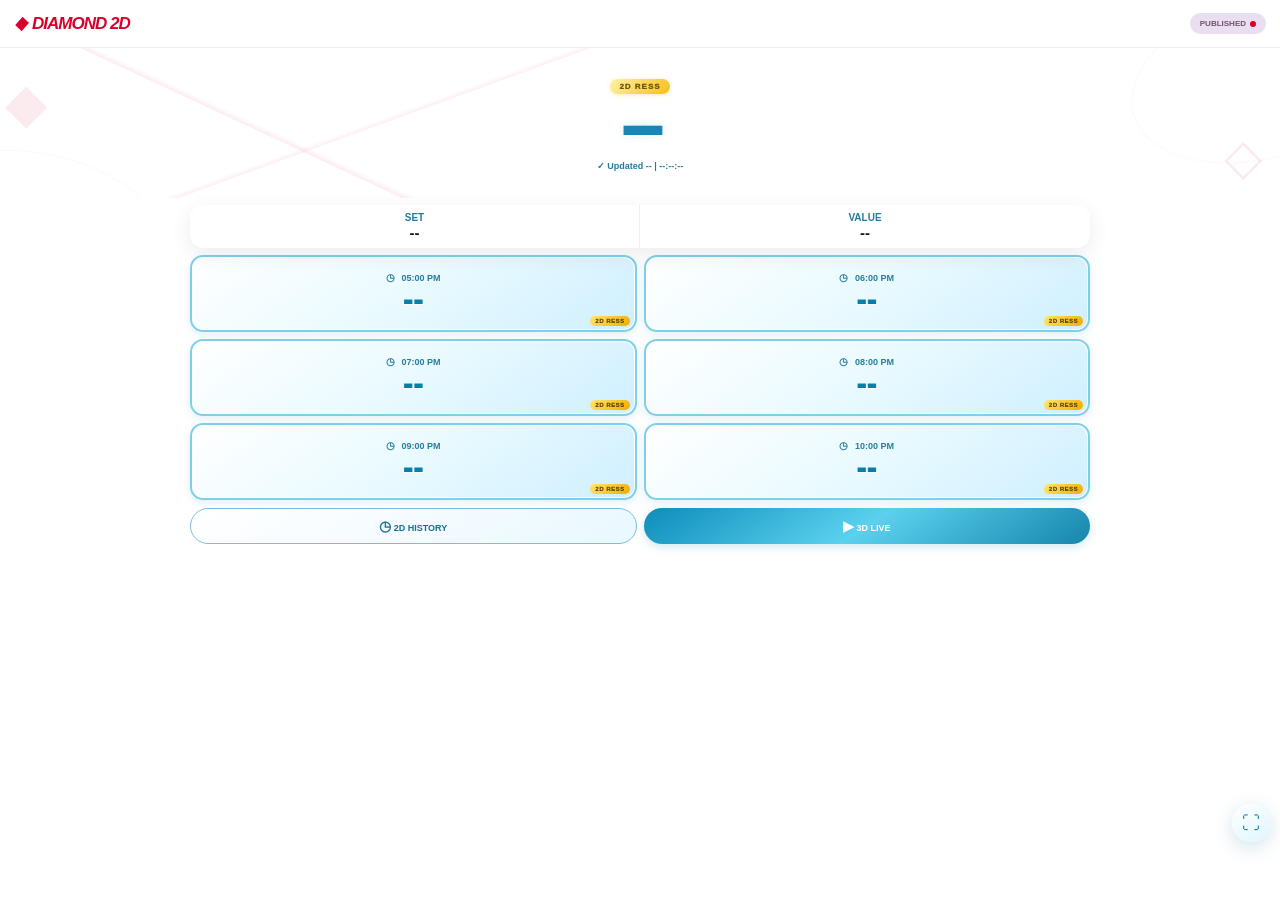
<file: index.html>
<!doctype html>
<html lang="en">
<head>
  <meta charset="UTF-8">
  <meta name="viewport" content="width=device-width, initial-scale=1.0, viewport-fit=cover">
  <meta name="theme-color" content="#ffffff">
  <meta name="mobile-web-app-capable" content="yes">
  <meta name="apple-mobile-web-app-capable" content="yes">
  <link rel="manifest" href="manifest.webmanifest">
  <title>Diamond 2D</title>
  <link rel="stylesheet" href="styles.css">
</head>
<body>
  <main class="app-shell">
    <header class="topbar">
      <div class="brand">
        <span class="brand-flag">◆</span>
        <span>DIAMOND <b>2D</b></span>
      </div>
      <div class="published">PUBLISHED <span></span></div>
    </header>

    <section class="hero">
      <div class="watermark watermark-one">◆</div>
      <div class="watermark watermark-two">◇</div>
      <div class="ress-label">2D RESS</div>
      <div class="main-number" id="mainNumber"><span>--</span></div>
      <div class="updated" id="updated">✓ Updated -- | --:--:--</div>
    </section>

    <section class="stats">
      <div class="stat-card">
        <small>SET</small>
        <strong id="setValue">--</strong>
      </div>
      <div class="stat-card">
        <small>VALUE</small>
        <strong id="valueValue">--</strong>
      </div>
    </section>

    <section class="slots" id="slots"></section>

    <section class="action-row">
      <button class="outline-btn" id="historyBtn"><span>◷</span> 2D HISTORY</button>
      <button class="live-btn" id="live3dBtn"><span>▶</span> 3D LIVE</button>
    </section>

    <section class="history hidden" id="history">
      <div class="history-title">2D HISTORY</div>
      <div id="historyList"><p>History records will appear here after results are saved.</p></div>
    </section>

    <section class="admin hidden" id="adminPanel">
      <div class="admin-titlebar">
        <span>DIAMOND 2D ADMIN</span>
        <button id="closeAdmin" class="close-admin">×</button>
      </div>
      <div class="admin-card">
        <div class="admin-current">
          <span>CURRENT LIVE</span>
          <b id="adminCurrentResult">--</b>
          <small id="adminCurrentMarket">SET -- · VALUE --</small>
        </div>
        <p class="admin-note">SAVE &amp; PUBLISH မနှိပ်မချင်း User App ရဲ့ Public Result မပြောင်းပါ။</p>
        <label>2D RESULT<input id="adminResult" inputmode="numeric" maxlength="2" placeholder="43"></label>
        <label>SET<input id="adminSet" inputmode="decimal" placeholder="7,952.84"></label>
        <label>VALUE<input id="adminValue" inputmode="decimal" placeholder="89,583.45"></label>
        <button id="saveAdmin" class="save-btn">SAVE &amp; PUBLISH</button>
        <div id="saveMessage" class="save-message"></div>
      </div>
    </section>
  </main>

  <button class="fullscreen-fab" id="fullscreenBtn" aria-label="Full screen">⛶</button>

  <script src="app.js"></script>
</body>
</html>
</file>
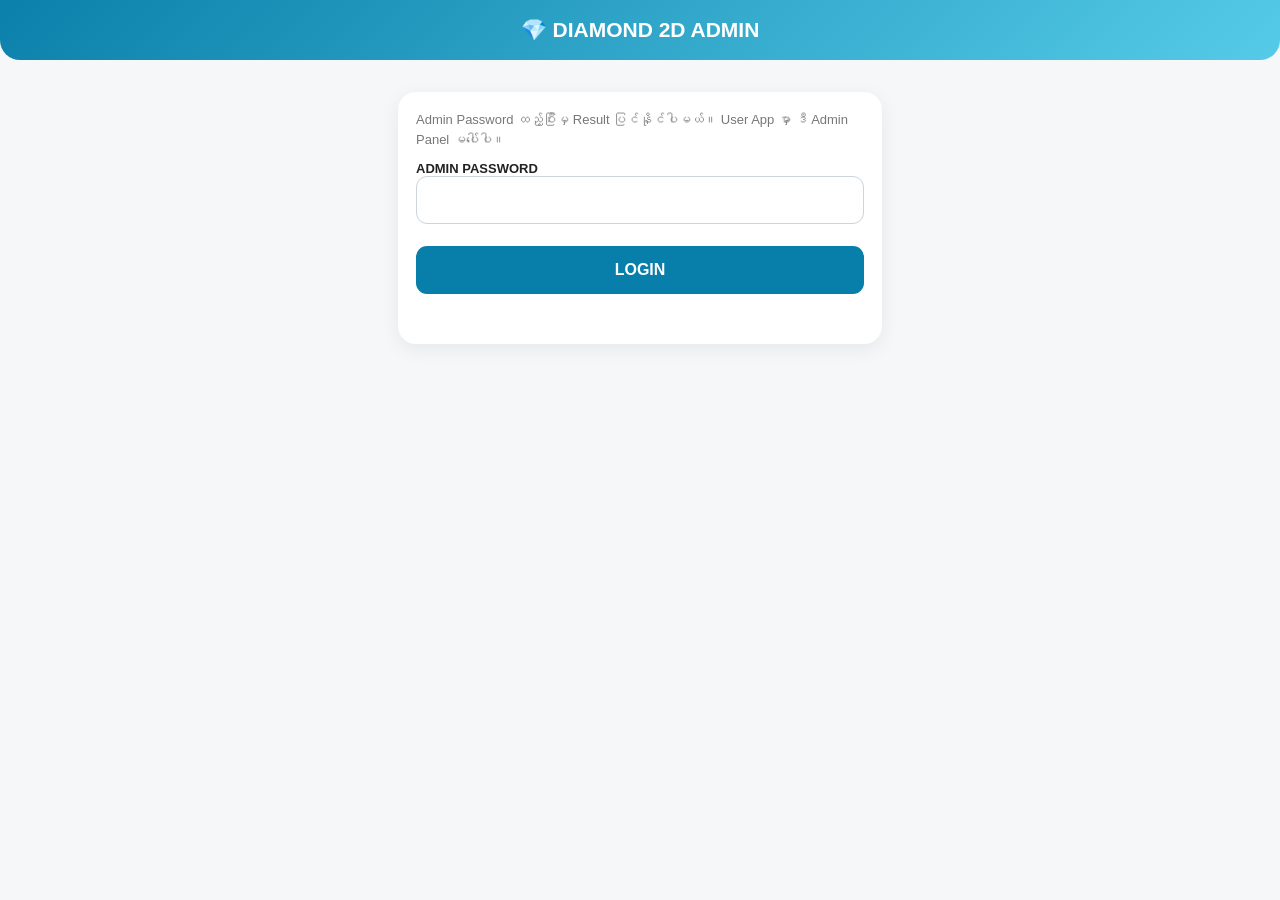
<file: admin.html>
<!doctype html>
<html lang="en">
<head>
<meta charset="utf-8">
<meta name="viewport" content="width=device-width,initial-scale=1">
<meta name="theme-color" content="#ffffff">
<title>Diamond 2D Admin</title>
<style>
*{box-sizing:border-box}body{margin:0;background:#f5f7f9;font-family:Arial,sans-serif;color:#222}
.wrap{max-width:520px;margin:0 auto;padding:18px}.head{background:linear-gradient(135deg,#0b80aa,#55cbe8);color:#fff;border-radius:0 0 20px 20px;padding:18px;font-size:21px;font-weight:900;text-align:center}
.card{background:#fff;border-radius:18px;padding:18px;margin-top:14px;box-shadow:0 5px 20px #0001}
label{display:block;font-weight:800;font-size:13px;margin:12px 0}input{width:100%;height:48px;border:1px solid #ccd5da;border-radius:11px;padding:10px 12px;font-size:17px}
button{width:100%;height:48px;border:0;border-radius:11px;background:#087faa;color:#fff;font-weight:900;font-size:16px;margin-top:10px}
.gold{background:linear-gradient(135deg,#ffe56b,#e8a800);color:#5c4600}.msg{text-align:center;margin-top:10px;font-weight:800;min-height:22px}.current{text-align:center;background:#eefaff;border-radius:14px;padding:12px}.current b{display:block;color:#087faa;font-size:48px}.lock{color:#777;font-size:13px;line-height:1.5}
</style>
</head>
<body>
<div class="head">💎 DIAMOND 2D ADMIN</div>
<div class="wrap">
  <div class="card" id="loginCard">
    <div class="lock">Admin Password ထည့်ပြီးမှ Result ပြင်နိုင်ပါမယ်။ User App မှာ ဒီ Admin Panel မပေါ်ပါ။</div>
    <label>ADMIN PASSWORD<input id="password" type="password" autocomplete="current-password"></label>
    <button id="login">LOGIN</button>
    <div class="msg" id="loginMsg"></div>
  </div>

  <div class="card" id="editCard" style="display:none">
    <div class="current"><span>CURRENT 2D RESS</span><b id="current">--</b></div>
    <label>2D RESS RESULT<input id="result" inputmode="numeric" maxlength="2" placeholder="43"></label>
    <label>SET<input id="set" inputmode="decimal" placeholder="7,952.84"></label>
    <label>VALUE<input id="value" inputmode="decimal" placeholder="89,583.45"></label>
    <button class="gold" id="save">SAVE &amp; PUBLISH</button>
    <div class="msg" id="msg"></div>
  </div>
</div>
<script>
let token="";
const $=id=>document.getElementById(id);
async function load(){
  const r=await fetch("/api/state",{cache:"no-store"}); const d=await r.json();
  $("current").textContent=d.result||"--";
  $("result").value=d.result||"";
  $("set").value=d.set||"";
  $("value").value=d.value||"";
}
$("login").onclick=async()=>{
  const p=$("password").value.trim();
  if(!p){$("loginMsg").textContent="Password ထည့်ပါ";return}
  token=p;
  try{
    const r=await fetch("/api/admin-check",{headers:{Authorization:"Bearer "+token}});
    if(!r.ok) throw 0;
    $("loginCard").style.display="none"; $("editCard").style.display="block";
    await load();
  }catch{$("loginMsg").textContent="Password မှားနေပါတယ်";}
};
$("save").onclick=async()=>{
  const body={result:$("result").value,set:$("set").value,value:$("value").value};
  try{
    const r=await fetch("/api/state",{method:"POST",headers:{"content-type":"application/json","Authorization":"Bearer "+token},body:JSON.stringify(body)});
    const d=await r.json();
    if(!r.ok) throw new Error(d.error||"Save failed");
    $("current").textContent=d.result||"--";
    $("msg").textContent="✓ SAVE & PUBLISH အောင်မြင်ပါပြီ";
  }catch(e){$("msg").textContent="✕ "+e.message}
};
</script>
</body>
</html>
</file>
<file: styles.css>
*{box-sizing:border-box}
:root{
  --red:#d9002b;
  --red2:#ed0037;
  --ink:#202020;
  --muted:#777;
  --line:#d80b35;
}
html,body{margin:0;min-height:100%;font-family:Arial,Helvetica,sans-serif;background:#fff;color:var(--ink)}
body{overflow-x:hidden}
.app-shell{min-height:100vh;background:#fff}
.topbar{
  height:58px;display:flex;align-items:center;justify-content:space-between;
  padding:0 24px;border-bottom:1px solid #eee;background:#fff
}
.brand{display:flex;align-items:center;gap:8px;color:var(--red);font-size:24px;font-weight:900;font-style:italic;letter-spacing:-1px}
.brand b{font-weight:900}
.brand-flag{font-size:24px;transform:rotate(-10deg);display:inline-block}
.published{
  display:flex;align-items:center;gap:7px;padding:10px 16px;border-radius:22px;
  background:#eadff0;color:#705170;font-size:12px;font-weight:900
}
.published span{width:8px;height:8px;border-radius:50%;background:var(--red);display:inline-block}

.hero{
  position:relative;min-height:218px;padding:18px 20px 8px;display:flex;
  flex-direction:column;align-items:center;justify-content:center;overflow:hidden;
  background:
    linear-gradient(25deg,transparent 0 25%,rgba(216,0,43,.07) 25.2%,transparent 26%),
    linear-gradient(-20deg,transparent 0 65%,rgba(216,0,43,.06) 65.2%,transparent 66%),
    #fff
}
.hero:before,.hero:after{
  content:"";position:absolute;width:270px;height:160px;border-radius:50%;
  border:1px solid rgba(216,0,43,.07);transform:rotate(12deg);pointer-events:none
}
.hero:before{left:-100px;top:105px}
.hero:after{right:-120px;bottom:40px;transform:rotate(-16deg)}
.watermark{position:absolute;color:rgba(216,0,43,.08);font-size:130px;line-height:1}
.watermark-one{left:18px;top:90px}
.watermark-two{right:45px;bottom:55px;font-size:115px}
.main-number{
  position:relative;z-index:1;font-size:112px;line-height:.84;font-weight:900;
  letter-spacing:-18px;margin:0 0 10px
}
.main-number span,.main-number b{color:var(--red)}
.main-number span{margin-right:1px}
.updated{
  position:relative;z-index:1;color:#bd1838;font-size:12px;font-weight:800;
  text-align:center
}

.stats{
  width:calc(100% - 38px);max-width:900px;margin:-2px auto 24px;display:grid;
  grid-template-columns:1fr 1fr;background:#fff;border-radius:22px;
  box-shadow:0 6px 22px rgba(0,0,0,.08);overflow:hidden;position:relative;z-index:2
}
.stat-card{text-align:center;padding:18px 10px;border-right:1px solid #eee}
.stat-card:last-child{border-right:0}
.stat-card small{display:block;color:#b51a3a;font-size:18px;font-weight:900;margin-bottom:7px}
.stat-card strong{display:block;color:#161616;font-size:27px;font-weight:900}

.slots{
  width:calc(100% - 38px);max-width:900px;margin:0 auto;display:grid;
  grid-template-columns:1fr 1fr;gap:14px
}
.slot{
  min-height:94px;border:2px solid var(--line);border-radius:22px;background:#fff;
  display:flex;flex-direction:column;align-items:center;justify-content:center;
  box-shadow:0 3px 10px rgba(216,0,43,.05)
}
.slot-time{color:#a91b38;font-size:16px;font-weight:900;margin-bottom:14px}
.slot-time span{font-size:17px;margin-right:4px}
.slot-number{color:var(--red);font-size:31px;font-weight:900;line-height:1}
.action-row{
  width:calc(100% - 38px);max-width:900px;margin:9px auto 12px;
  display:grid;grid-template-columns:1fr 1fr;gap:14px
}
.action-row button{
  min-height:42px;border-radius:30px;font-size:16px;font-weight:900;cursor:pointer
}
.outline-btn{border:2px solid var(--red);background:#fff;color:#a91333}
.live-btn{border:0;background:var(--red2);color:#fff;box-shadow:0 5px 12px rgba(217,0,43,.18)}
.action-row span{font-size:14px}

.history{width:calc(100% - 38px);max-width:900px;margin:-8px auto 32px;padding:18px;border-radius:20px;background:#fff;box-shadow:0 5px 20px #00000010}
.hidden{display:none!important}
.history-title{font-weight:900;color:#b51a3a;font-size:20px;margin-bottom:10px}
.history-row{display:grid;grid-template-columns:70px 1fr 1fr;gap:8px;align-items:center;border-bottom:1px solid #eee;padding:12px 0}
.history-row b{font-size:27px;color:var(--red)}
.history-row small{grid-column:1/-1;color:#888}

.menu-fab{
  position:fixed;right:16px;bottom:16px;z-index:20;width:52px;height:52px;border:0;
  border-radius:50%;background:#fff;color:#9b1735;font-size:25px;
  box-shadow:0 5px 20px #0002
}

.admin{position:fixed;inset:0;z-index:50;background:#f7f7f8;overflow:auto;padding:0 12px 32px}
.admin-titlebar{position:sticky;top:0;z-index:2;max-width:760px;margin:0 auto 16px;padding:16px 14px;background:var(--red);color:#fff;border-radius:0 0 18px 18px;font-size:20px;font-weight:900;text-align:center;box-shadow:0 6px 18px #0002}
.close-admin{position:absolute;right:10px;top:8px;width:42px;height:42px;border:0;border-radius:12px;background:#ffffff22;color:#fff;font-size:30px}
.admin-card{max-width:760px;margin:0 auto;background:#fff;border:1px solid #e2e2e2;border-radius:22px;padding:18px;box-shadow:0 5px 20px #00000010}
.admin-current{text-align:center;padding:14px;border-radius:18px;background:#fff5f6;margin-bottom:14px}
.admin-current span{display:block;font-size:12px;font-weight:800;color:#777}
.admin-current b{display:block;font-size:64px;line-height:1;color:var(--red);margin:4px 0}
.admin-current small{font-weight:700;color:#777}
.admin-note{padding:12px;border-radius:14px;background:#fff7dd;color:#66591e;font-size:13px;line-height:1.5;margin:0 0 14px}
.admin-card label{display:block;font-weight:800;font-size:14px;margin-top:12px}
.admin-card input{width:100%;min-height:52px;margin-top:7px;padding:12px 14px;border:1.5px solid #ccc;border-radius:12px;font-size:18px}
.save-btn{width:100%;min-height:56px;margin-top:18px;border:0;border-radius:14px;background:#159447;color:#fff;font-size:18px;font-weight:900}
.save-message{text-align:center;margin-top:10px;font-weight:800;min-height:22px}

@media(max-width:650px){
  .topbar{height:72px;padding:0 18px}
  .brand{font-size:20px}
  .brand-flag{font-size:20px}
  .published{font-size:10px;padding:8px 12px}
  .hero{min-height:335px;padding-top:45px}
  .main-number{font-size:86px;letter-spacing:-8px;margin-bottom:10px}
  .updated{font-size:13px}
  .stats{width:calc(100% - 30px);margin-bottom:18px}
  .stat-card{padding:16px 8px}
  .stat-card small{font-size:15px}
  .stat-card strong{font-size:22px}
  .slots{width:calc(100% - 30px);gap:12px}
  .slot{min-height:94px;border-radius:15px}
  .slot-time{font-size:13px;margin-bottom:16px}
  .slot-number{font-size:42px}
  .action-row{width:calc(100% - 30px);gap:10px;margin-top:9px}
  .action-row button{font-size:13px;min-height:42px}
  .watermark{font-size:95px}
  .watermark-one{left:-2px}
  .watermark-two{right:10px}
}

/* Diamond crystal sales/result theme */
.slot{border-color:#9fd7ee;background:linear-gradient(145deg,#fff,#eefaff 48%,#d8f2ff);box-shadow:0 5px 16px rgba(83,174,211,.18),inset 0 0 0 1px #fff}
.slot-time{color:#237c9d}.slot-number{color:#167ca6;text-shadow:0 1px #fff,0 0 9px rgba(82,190,229,.25)}
.stat-card small,.updated{color:#237c9d}
.outline-btn{border-color:#79bfdc;color:#176f91;background:linear-gradient(145deg,#fff,#e9f8ff)}
.live-btn{background:linear-gradient(145deg,#0d8dbb,#5bd1ee,#1685ac);box-shadow:0 5px 14px rgba(39,153,193,.28)}
.fullscreen-fab{position:fixed;right:16px;bottom:78px;z-index:20;width:48px;height:48px;border:0;border-radius:50%;background:linear-gradient(145deg,#fff,#dff6ff);color:#167ca6;font-size:24px;box-shadow:0 5px 20px rgba(0,90,130,.18)}

/* 2D Ress sales emphasis */
.slot-number{
  color:#087fae !important;
  font-weight:1000;
  font-size:clamp(32px,8vw,52px);
  letter-spacing:1px;
}
.slot:has(.slot-number:not(:empty)){
  position:relative;
}
.slot::after{
  content:"2D RESS";
  position:absolute;
  right:10px;
  bottom:8px;
  padding:3px 8px;
  border-radius:9px;
  background:linear-gradient(135deg,#ffd83d,#f3ad00);
  color:#5b4300;
  font-size:9px;
  font-weight:1000;
  letter-spacing:.5px;
}

.ress-label{
  position:relative;z-index:1;
  margin-bottom:2px;
  padding:5px 14px;
  border-radius:14px;
  background:linear-gradient(135deg,#ffe45b,#f2b300);
  color:#604700;
  font-size:12px;
  font-weight:1000;
  letter-spacing:1px;
  box-shadow:0 2px 8px rgba(229,174,0,.22);
}

/* V4: compact full-dashboard phone layout + Diamond sales theme */
html,body{height:100%;overflow-x:hidden}
.topbar{height:48px;padding:0 14px}
.brand{font-size:17px;gap:6px}
.brand-flag{font-size:17px}
.published{font-size:8px;padding:6px 10px;gap:4px}
.published span{width:6px;height:6px}

.hero{
  min-height:150px !important;
  height:150px;
  padding:8px 12px 4px !important;
}
.hero:before,.hero:after{opacity:.45}
.watermark{font-size:55px}
.watermark-one{left:5px;top:28px}
.watermark-two{right:18px;bottom:16px;font-size:50px}

.ress-label{
  margin:0 0 0 !important;
  padding:3px 9px !important;
  border-radius:9px !important;
  font-size:8px !important;
  background:linear-gradient(135deg,#fff2a8,#f5bf16) !important;
  color:#725500 !important;
  box-shadow:0 1px 5px rgba(230,175,0,.25) !important;
}
.main-number{
  font-size:78px !important;
  line-height:.78 !important;
  letter-spacing:-7px !important;
  margin:0 0 7px !important;
  color:#1687b5 !important;
  text-shadow:0 2px 0 #fff,0 0 9px rgba(30,160,205,.18);
}
.main-number span,.main-number b{color:#1687b5 !important}
.updated{font-size:9px !important;line-height:1 !important}

.stats{
  width:calc(100% - 22px) !important;
  margin:7px auto 7px !important;
  border-radius:14px !important;
}
.stat-card{padding:7px 5px !important}
.stat-card small{font-size:10px !important;margin-bottom:1px !important}
.stat-card strong{font-size:15px !important}

.slots{
  width:calc(100% - 22px) !important;
  gap:7px !important;
}
.slot{
  min-height:77px !important;
  height:77px;
  border-radius:13px !important;
  border:2px solid #7ed0e8 !important;
  background:linear-gradient(145deg,#fff,#e9faff 50%,#cfefff) !important;
  box-shadow:0 3px 9px rgba(56,164,201,.15),inset 0 0 0 1px #fff !important;
}
.slot-time{font-size:9px !important;margin-bottom:4px !important;color:#267d9c !important}
.slot-time span{font-size:10px}
.slot-number{
  font-size:28px !important;
  line-height:1 !important;
  color:#087faa !important;
  text-shadow:0 1px #fff !important;
}
.slot::after{
  right:5px !important;
  bottom:4px !important;
  padding:2px 5px !important;
  border-radius:5px !important;
  font-size:6px !important;
  background:linear-gradient(135deg,#ffe76a,#f0ad00) !important;
  color:#634900 !important;
}

.action-row{
  width:calc(100% - 22px) !important;
  gap:7px !important;
  margin:8px auto 10px !important;
}
.action-row button{
  min-height:36px !important;
  height:36px;
  border-radius:18px !important;
  font-size:9px !important;
}
.outline-btn{border-width:1.5px !important}
.live-btn{box-shadow:0 3px 8px rgba(39,153,193,.22) !important}

.fullscreen-fab,.menu-fab{width:38px !important;height:38px !important;font-size:18px !important}
.fullscreen-fab{right:10px !important;bottom:58px !important}
.menu-fab{right:10px !important;bottom:12px !important}

.history{width:calc(100% - 22px) !important;margin:5px auto 10px !important;padding:10px !important}
.history-title{font-size:14px !important}
.history-row{padding:7px 0 !important}

/* V5: smaller six result boxes for full-screen phone visibility */
@media (max-width:650px){
  .hero{min-height:142px !important;height:142px !important}
  .main-number{font-size:70px !important;margin-bottom:5px !important}
  .ress-label{font-size:7px !important;padding:2px 8px !important}
  .updated{font-size:8px !important}

  .stats{margin:5px auto 5px !important}
  .stat-card{padding:5px 4px !important}
  .stat-card small{font-size:9px !important}
  .stat-card strong{font-size:14px !important}

  .slots{
    gap:5px !important;
    width:calc(100% - 18px) !important;
  }
  .slot{
    min-height:65px !important;
    height:65px !important;
    border-radius:11px !important;
  }
  .slot-time{
    font-size:8px !important;
    margin-bottom:2px !important;
  }
  .slot-time span{font-size:8px !important}
  .slot-number{font-size:25px !important}
  .slot::after{
    right:4px !important;
    bottom:3px !important;
    padding:1px 4px !important;
    font-size:5px !important;
  }

  .action-row{
    width:calc(100% - 18px) !important;
    margin:6px auto 7px !important;
    gap:5px !important;
  }
  .action-row button{
    min-height:32px !important;
    height:32px !important;
    font-size:8px !important;
  }
}

/* V6 public page: no admin controls; fit the complete dashboard in the phone viewport */
@media (max-width:650px){
  .topbar{height:44px !important}
  .hero{min-height:128px !important;height:128px !important}
  .main-number{font-size:64px !important}
  .stats{margin:4px auto !important}
  .slots{gap:4px !important}
  .slot{height:60px !important;min-height:60px !important}
  .slot-time{font-size:7px !important}
  .slot-number{font-size:23px !important}
  .action-row{margin:5px auto 6px !important}
  .action-row button{height:29px !important;min-height:29px !important}
}
</file>
